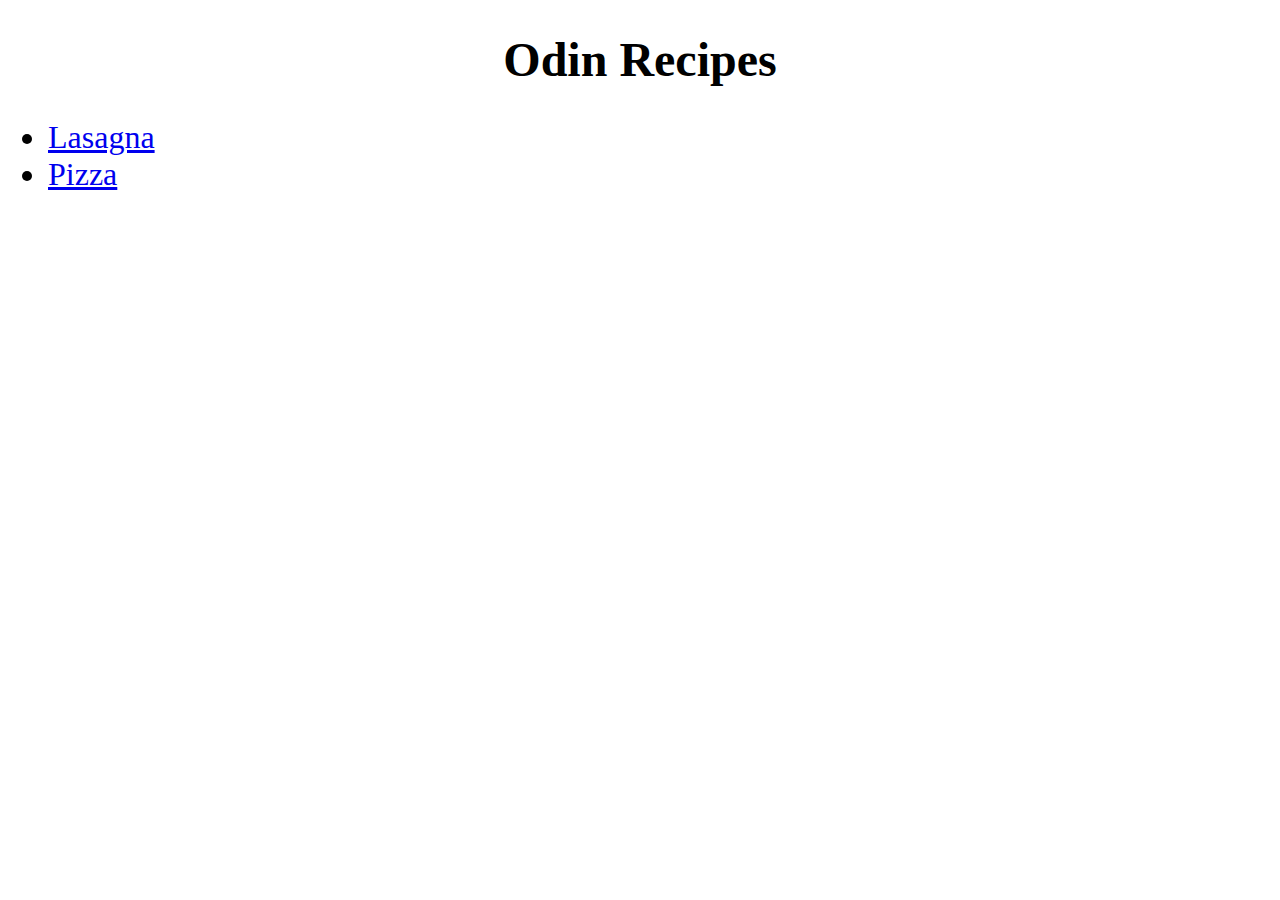
<file: index.html>
<!DOCTYPE html>
<html lang="en">
<head>
    <meta charset="UTF-8">
    <link rel="stylesheet" href="style.css">
    <title>Odin Recipes</title>
</head>
<body>
    <div>
        <h1>Odin Recipes</h1>

        <ul>
            <li><a href="./recipes/lasagna/lasagna.html">Lasagna</a></li>
            <li><a href="./recipes/pizza/pizza.html">Pizza</a></li>
        </ul>
    </div>
</body>
</html>
</file>
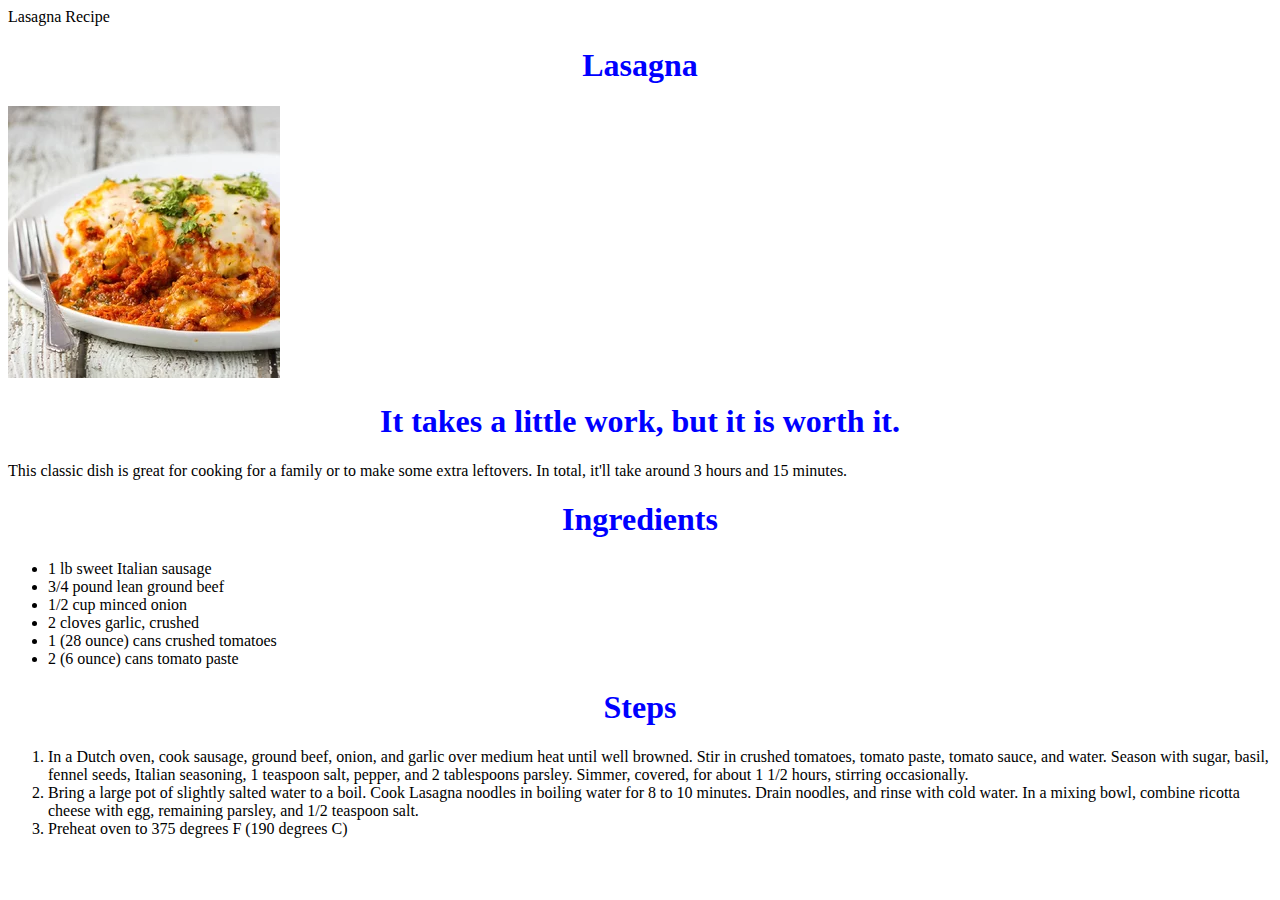
<file: recipes/lasagna/lasagna.html>
<!DOCTYPE html>
<html lang="en">
<head>
    <meta charset="UTF-8">
    <link rel="stylesheet" href="style.css"
    <title>Lasagna Recipe</title>
</head>

<body>
    <h1>Lasagna</h1>
    <img src="../../images/lasagna.webp" alt="Lasagna">
    <h1>It takes a little work, but it is worth it.</h1>
    <p>This classic dish is great for cooking for a family or to make some extra leftovers.
        In total, it'll take around 3 hours and 15 minutes.
    </p>
    <h1>Ingredients</h1>
    <ul>
        <li>1 lb sweet Italian sausage</li>
        <li>3/4 pound lean ground beef</li>
        <li>1/2 cup minced onion</li>
        <li>2 cloves garlic, crushed</li>
        <li>1 (28 ounce) cans crushed tomatoes</li>
        <li>2 (6 ounce) cans tomato paste </li>
    </ul>
    <h1>Steps</h1>
    <ol>
        <li>In a Dutch oven, cook sausage, ground beef, onion, and garlic over
            medium heat until well browned. Stir in crushed tomatoes, tomato paste,
            tomato sauce, and water. Season with sugar, basil, fennel seeds, Italian 
            seasoning, 1 teaspoon salt, pepper, and 2 tablespoons parsley. Simmer,
            covered, for about 1 1/2 hours, stirring occasionally.
        </li>
        <li>Bring a large pot of slightly salted water to a boil. Cook Lasagna
            noodles in boiling water for 8 to 10 minutes. Drain noodles, and rinse
            with cold water. In a mixing bowl, combine ricotta cheese with egg,
            remaining parsley, and 1/2 teaspoon salt.
        </li>
        <li>
            Preheat oven to 375 degrees F (190 degrees C)
        </li>
    </ol>
</body>
</html>
</file>
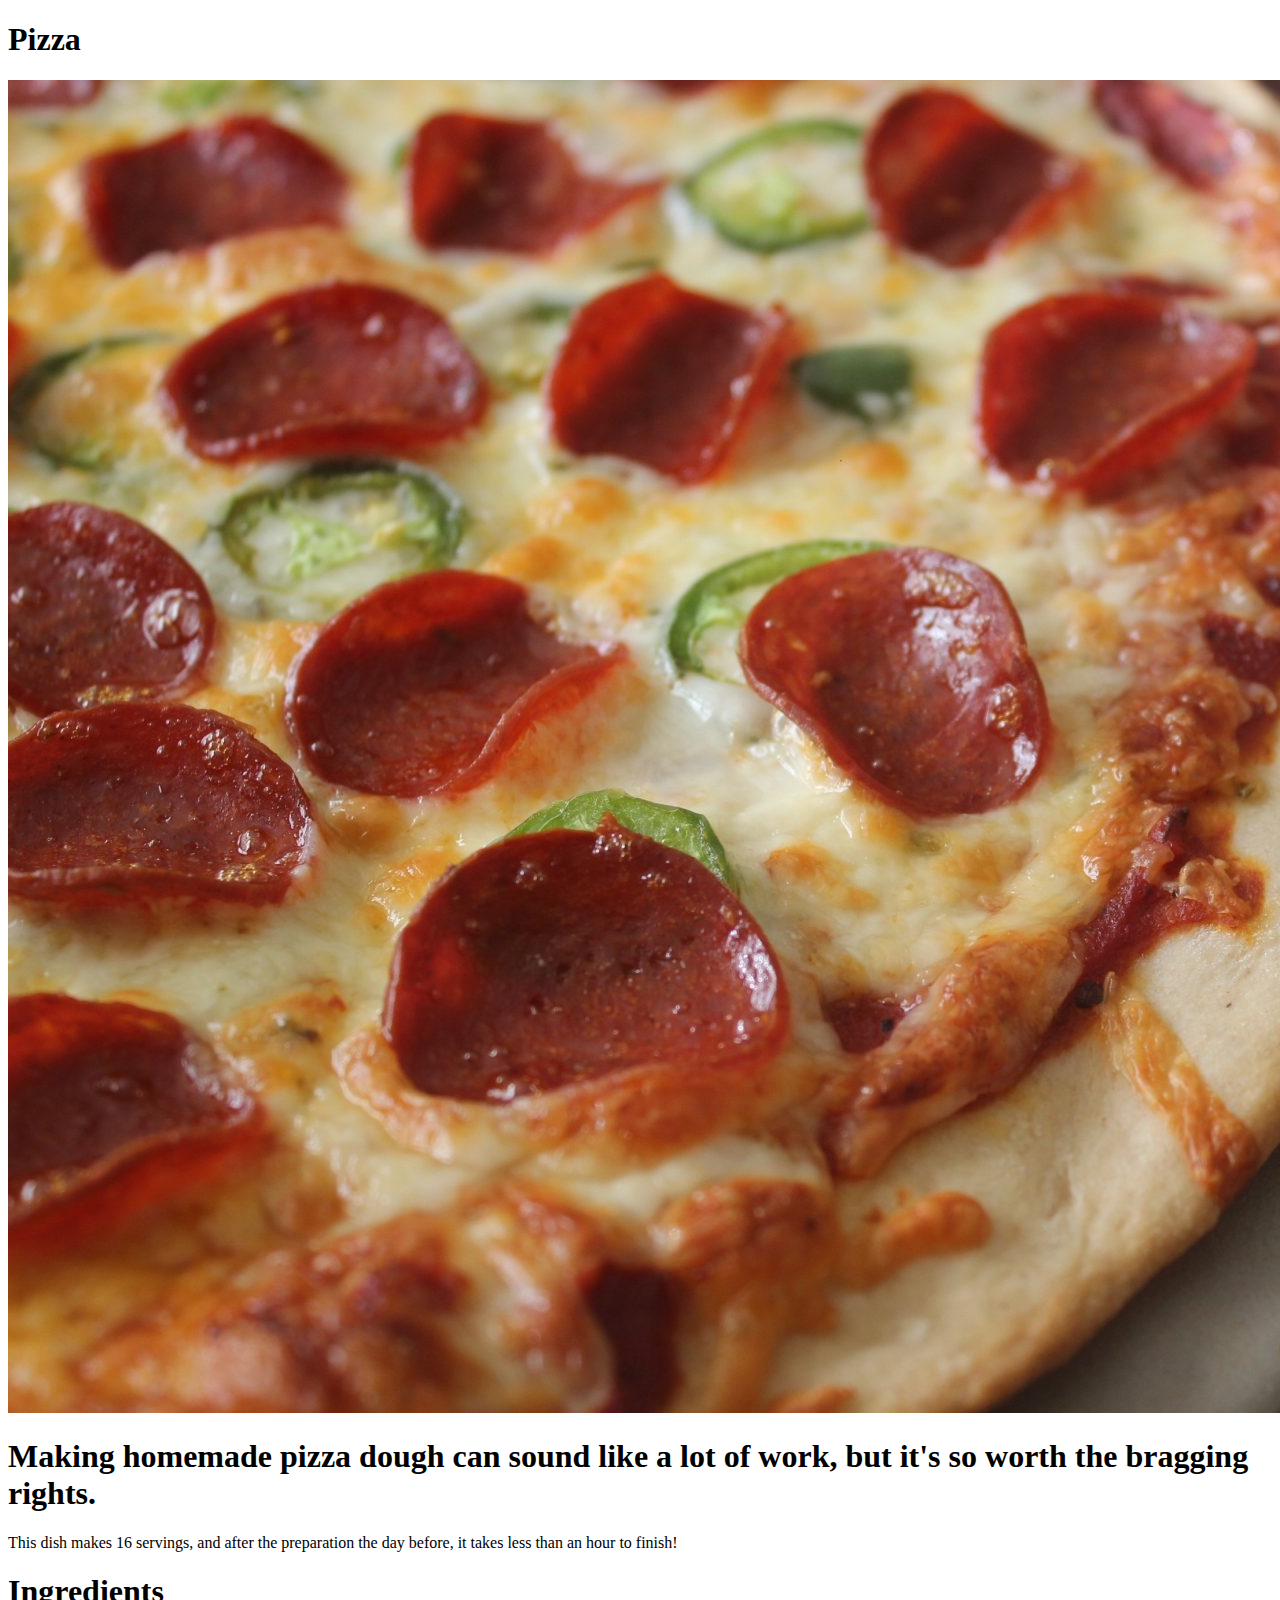
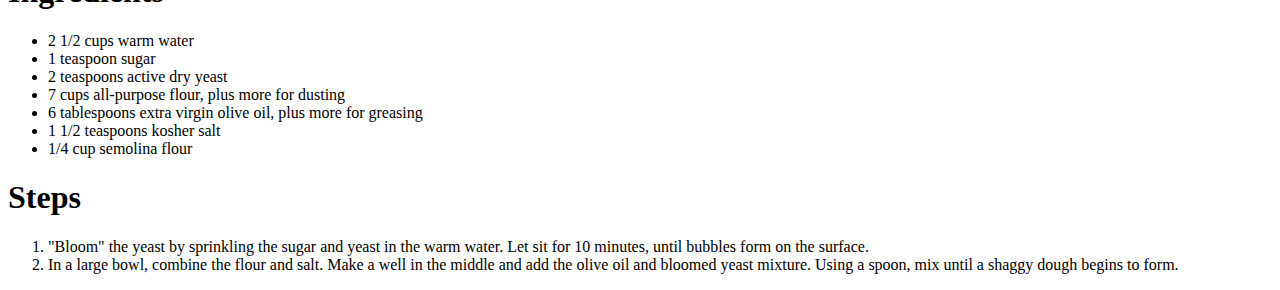
<file: recipes/pizza/pizza.html>
<!DOCTYPE html>
<html lang="en">
<head>
    <meta charset="UTF-8">
    <title>Pizza Recipe</title>
</head>
<body>
    <h1>Pizza</h1>
    <img src="../../images/pizza.jpeg" alt="Pizza">
    <h1>Making homemade pizza dough can sound like a lot of work, but it's so worth the bragging rights.</h1>
    <p>This dish makes 16 servings, and after the preparation the day before,
        it takes less than an hour to finish!</p>
    <h1>Ingredients</h1>
    <ul>
        <li>2 1/2 cups warm water</li>
        <li>1 teaspoon sugar</li>
        <li>2 teaspoons active dry yeast</li>
        <li>7 cups all-purpose flour, plus more for dusting</li>
        <li>6 tablespoons extra virgin olive oil, plus more
            for greasing
        </li>
        <li>1 1/2 teaspoons kosher salt</li>
        <li>1/4 cup semolina flour</li>
    </ul>
    <h1>Steps</h1>
    <ol>
        <li>"Bloom" the yeast by sprinkling the sugar and yeast in the warm water.
            Let sit for 10 minutes, until bubbles form on the surface.
        </li>
        <li>In a large bowl, combine the flour and salt. Make a well in the middle
            and add the olive oil and bloomed yeast mixture. Using a spoon, mix until
            a shaggy dough begins to form.
        </li>
    </ol>
</body>
</html>
</file>
<file: style.css>
/* index.html css */

div {
    font-family: "Times New Roman", sans-serif;
}

h1 {
    font-size: 48px;
    text-align: center;
}

li {
    font-size: 32px;
}
</file>
<file: recipes/lasagna/style.css>
/* lasagna.html css */

h1 {
    color: blue;
    text-align: center;
}
</file>
